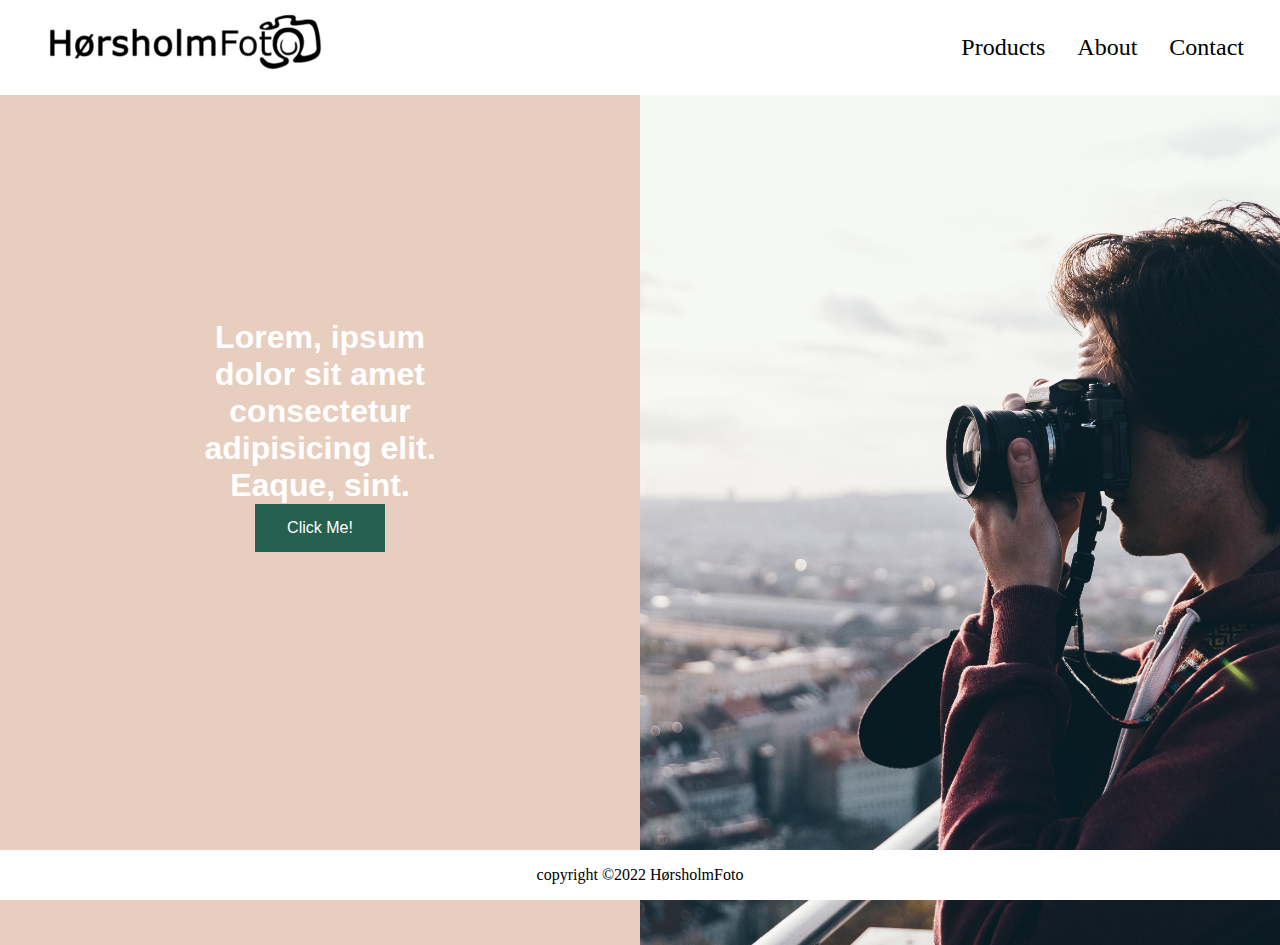
<file: index.html>
<html lang="en">
<head>
    <meta charset="UTF-8">
    <meta http-equiv="X-UA-Compatible" content="IE=edge">
    <meta name="viewport" content="width=device-width, initial-scale=1.0">
    <link rel="stylesheet" href="styles.css">
    <title>Home</title>




</head>
<body>

  <div class ="logo">
    <a href ="index.html"><img src ="img/logoweb1 black.jpg"></a>
  </div>
  
  <ul>
    <div class="topnav-right">
    <li><a href="products.html">Products</a></li>
    <li><a href="about.html">About</a></li>
    <li><a href="contact.html">Contact</a></li>
    </div>
  </ul>

  <div class="column">
    <p><b>Lorem, ipsum dolor sit amet consectetur adipisicing elit. Eaque, sint.<br><button type="button">Click Me!</button></b></p>
  </div>
  <div class="column">
    <img src="img/camerastockfoto.jpg" alt="">
  </div>
  
  
<footer>
  <div class="footer-content">
    <p>copyright &copy;2022 HørsholmFoto</p>
  </div>
  
</footer>

    
</body>
</html>
</file>
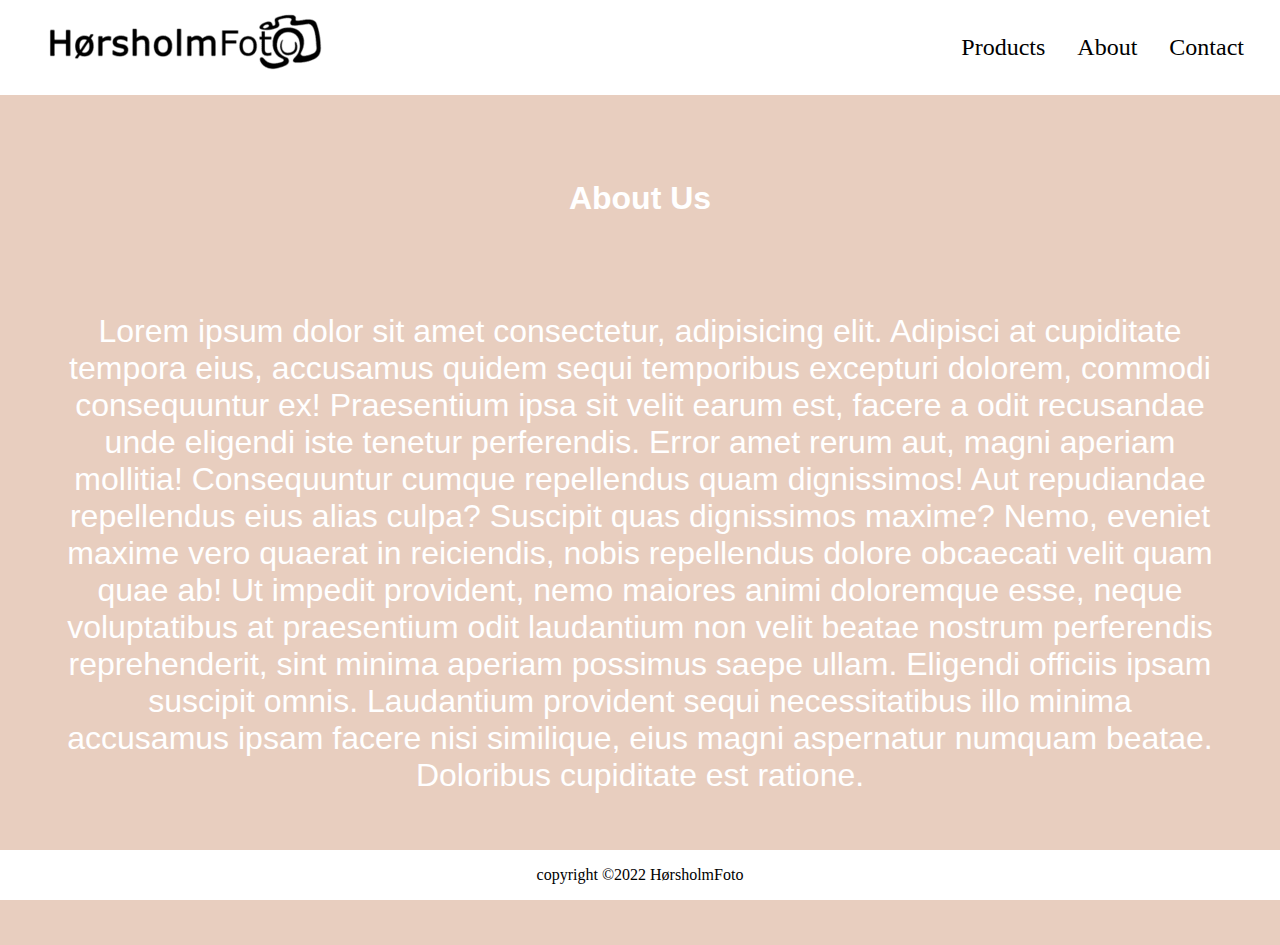
<file: about.html>
<html lang="en">
<head>
    <meta charset="UTF-8">
    <meta http-equiv="X-UA-Compatible" content="IE=edge">
    <meta name="viewport" content="width=device-width, initial-scale=1.0">
    <link rel="stylesheet" href="styles.css">
    <title>About</title>




</head>
<body>

  <div class ="logo">
    <a href ="index.html"><img src ="img/logoweb1 black.jpg"></a>
  </div>
  
  <ul>
    <div class="topnav-right">
    <li><a href="products.html">Products</a></li>
    <li><a href="about.html">About</a></li>
    <li><a href="contact.html">Contact</a></li>
    </div>
  </ul>

  <div class="about">
    <h1>About Us</h1>
      <p>Lorem ipsum dolor sit amet consectetur, adipisicing elit. Adipisci at cupiditate tempora eius, accusamus quidem sequi temporibus excepturi dolorem, commodi consequuntur ex! Praesentium ipsa sit velit earum est, facere a odit recusandae unde eligendi iste tenetur perferendis. Error amet rerum aut, magni aperiam mollitia! Consequuntur cumque repellendus quam dignissimos! Aut repudiandae repellendus eius alias culpa? Suscipit quas dignissimos maxime? Nemo, eveniet maxime vero quaerat in reiciendis, nobis repellendus dolore obcaecati velit quam quae ab! Ut impedit provident, nemo maiores animi doloremque esse, neque voluptatibus at praesentium odit laudantium non velit beatae nostrum perferendis reprehenderit, sint minima aperiam possimus saepe ullam. Eligendi officiis ipsam suscipit omnis. Laudantium provident sequi necessitatibus illo minima accusamus ipsam facere nisi similique, eius magni aspernatur numquam beatae. Doloribus cupiditate est ratione.</p>
    </div>
  
<footer>
  <div class="footer-content">
    <p>copyright &copy;2022 HørsholmFoto</p>
  </div>
  
</footer>

    
</body>
</html>
</file>
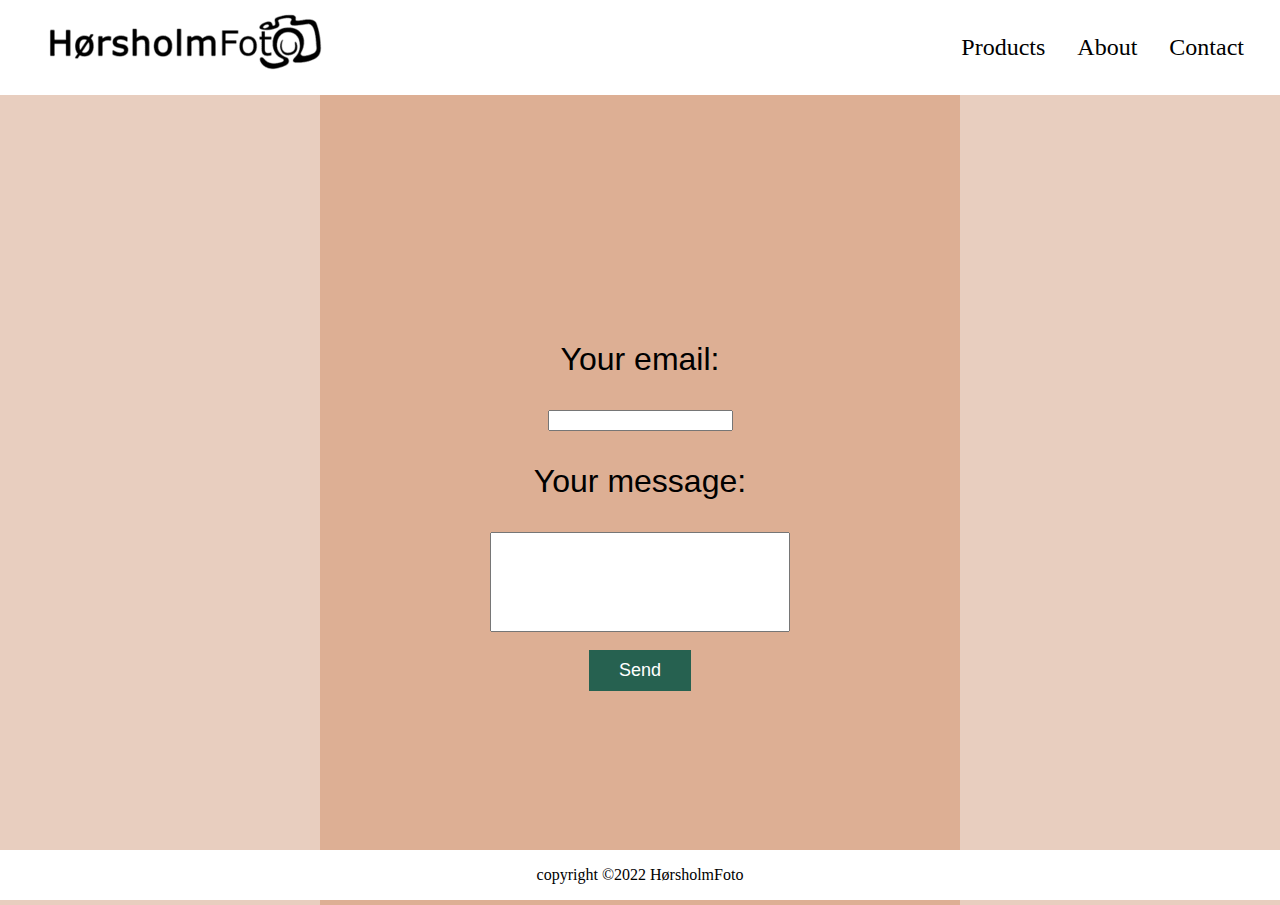
<file: contact.html>
<html lang="en">
<head>
    <meta charset="UTF-8">
    <meta http-equiv="X-UA-Compatible" content="IE=edge">
    <meta name="viewport" content="width=device-width, initial-scale=1.0">
    <link rel="stylesheet" href="styles.css">
    <title>Contact</title>




</head>
<body>

  <div class ="logo">
    <a href ="index.html"><img src ="img/logoweb1 black.jpg"></a>
  </div>
  
  <ul>
    <div class="topnav-right">
    <li><a href="products.html">Products</a></li>
    <li><a href="about.html">About</a></li>
    <li><a href="contact.html">Contact</a></li>
    </div>
  </ul>
  
  <form
  action="https://formspree.io/f/xdobejla"
  method="POST"
>
<div class="forms">
  <div class="form">
    <label>
      <p>Your email:</p>
      <input type="email" name="email">
    </label>
    <br>
    <label>
      <p>Your message:</p>
      <textarea name="message"></textarea>
    </label>
    <br><br><button type="submit">Send</button>
  </div>
  
</form>
</div>  


<footer>
  <div class="footer-content">
    <p>copyright &copy;2022 HørsholmFoto</p>
  </div>
  
</footer>

    
</body>
</html>
</file>
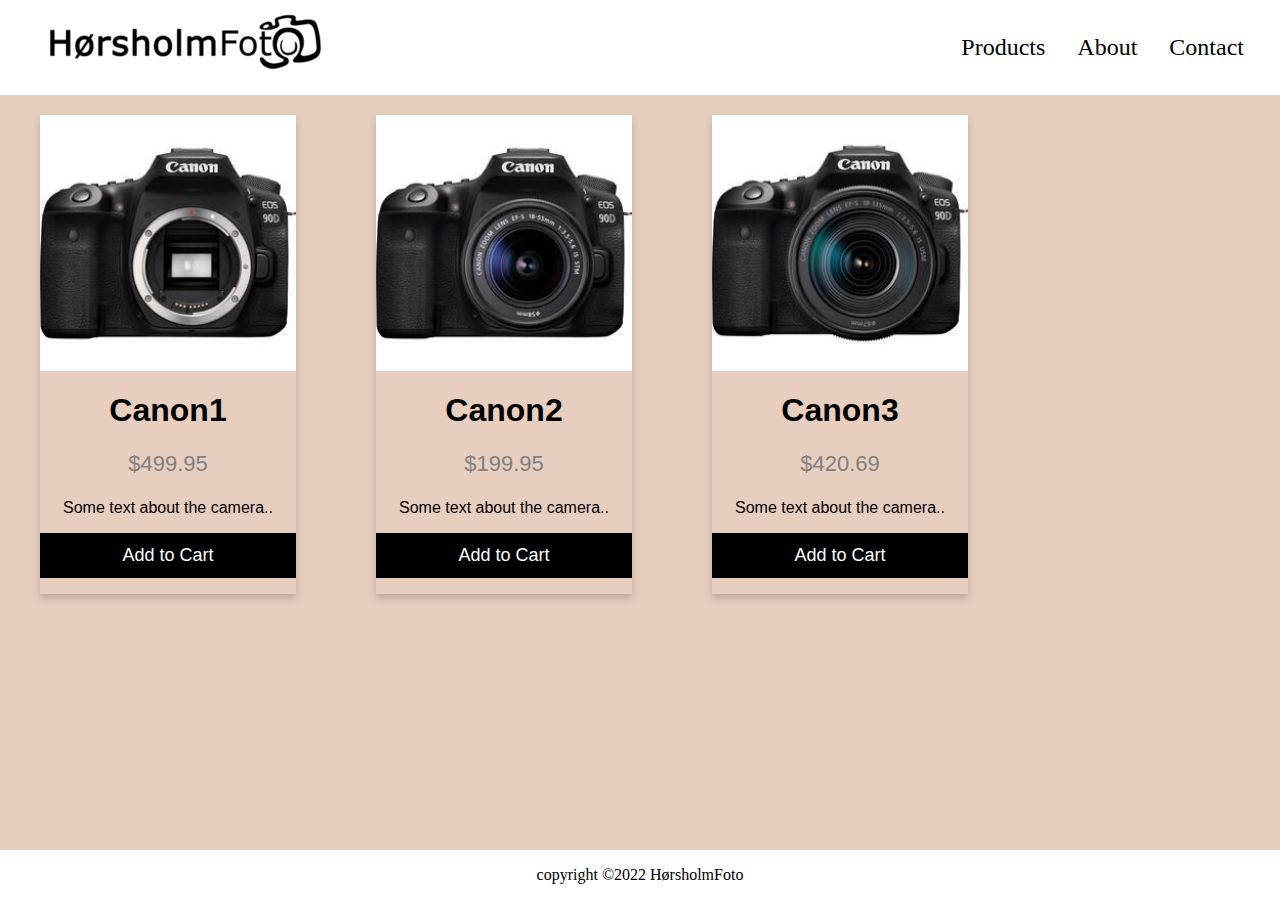
<file: products.html>
<html lang="en">
<head>
    <meta charset="UTF-8">
    <meta http-equiv="X-UA-Compatible" content="IE=edge">
    <meta name="viewport" content="width=device-width, initial-scale=1.0">
    <link rel="stylesheet" href="styles.css">
    <title>Products</title>




</head>
<body>

  <div class ="logo">
    <a href ="index.html"><img src ="img/logoweb1 black.jpg"></a>
  </div>
  
  <ul>
    <div class="topnav-right">
    <li><a href="products.html">Products</a></li>
    <li><a href="about.html">About</a></li>
    <li><a href="contact.html">Contact</a></li>
    </div>
  </ul>
  
  <div class="card">
    <img src="img/canon1.jpg" alt="canon1" style="width:100%">
    <h1>Canon1</h1>
    <p class="price">$499.95</p>
    <p>Some text about the camera..</p>
    <p><button>Add to Cart</button></p>
  </div>
  
  <div class="card">
    <img src="img/canon2.jpg" alt="canon2" style="width:100%">
    <h1>Canon2</h1>
    <p class="price">$199.95</p>
    <p>Some text about the camera..</p>
    <p><button>Add to Cart</button></p>
  </div>

  <div class="card">
    <img src="img/canon3.jpg" alt="canon3" style="width:100%">
    <h1>Canon3</h1>
    <p class="price">$420.69</p>
    <p>Some text about the camera..</p>
    <p><button>Add to Cart</button></p>
  </div>

  

<footer>
  <div class="footer-content">
    <p>copyright &copy;2022 HørsholmFoto</p>
  </div>
  
</footer>

    
</body>
</html>
</file>
<file: styles.css>
body {
      margin: 0;
      padding: 0;
      background-color: #E8CEBF;
    }       

ul {
      list-style-type: none;
      margin: 0;
      padding: 20px;
      overflow: hidden;
      background-color: rgb(255, 255, 255);
    }

li {
      float: left;
    }

li a {
      display: block;
      color: rgb(0, 0, 0);
      text-align: center;
      padding: 14px 16px;
      text-decoration: none;
      font-size: x-large;
    }

li a:hover {
      color: rgb(255, 255, 255);
      border-radius: 5px;
      background-color: #266150;
    }

.topnav-right {
      float: right;
    }

.logo img{
    position: absolute;
}

footer{
    position: fixed;
    bottom: 0;
    left: 0;
    right: 0;
    background:rgb(255, 255, 255);
}
.footer-content{
    display: flex;
    align-items: center;
    justify-content: center;
    flex-direction: column;
    text-align: center;
}

.column{
    float: left;
    width: 50%;
    height: 850px;
    text-align: center;
}

.column p{
    padding: 30%;
    font-size: xx-large;
    font-family: sans-serif;
    color: rgb(255, 255, 255);
}

.column button {
    background-color: #266150; 
    border: none;
    color: white;
    padding: 15px 32px;
    text-align: center;
    text-decoration: none;
    display: inline-block;
    font-size: 16px;
  }

.column button:hover {
    background-color: #173b31;
  }

.column img{
    width: 100%;
    height: 100%;
    object-fit: cover;
}

.about{
    float: left;
    width: 100%;
    height: 850px;
    text-align: center;
}

.about h1{
    padding: 5% 5% 0% 5%;
    font-size: xx-large;
    font-family: sans-serif;
    color: rgb(255, 255, 255);
}

.about p{
    padding: 5% 5% 5% 5%;
    font-size: xx-large;
    font-family: sans-serif;
    color: rgb(255, 255, 255);
}

.forms{
    position: absolute;
    margin: 0px 25%;
    width: 50%;
    height: 90%;
    display: flex;
    justify-content: center;
    align-items: center;
    text-align: center;
    background-color: #DDAF94;
}

.form label{
    padding: 0px 0px;
    font-size: xx-large;
    font-family: sans-serif;
    color: rgb(0, 0, 0);
}

.forms textarea{
    resize: none;
    height: 100px;
    width: 300px;
}

.forms button{
    background-color: #266150;
    border: 0;
    font-size: large;
    color: rgb(255, 255, 255);
    padding: 10px 30px;
    cursor: pointer;
}

.forms button:hover{
    background-color: #173b31;
}

.card {
    float: left;
    box-shadow: 0 4px 8px 0 rgba(0, 0, 0, 0.2);
    width: 20%;
    margin: 20px 40px;
    text-align: center;
    font-family: arial;
  }
  
  .price {
    color: grey;
    font-size: 22px;
  }
  
  .card button {
    border: none;
    outline: 0;
    padding: 12px;
    color: white;
    background-color: #000;
    text-align: center;
    cursor: pointer;
    width: 100%;
    font-size: 18px;
  }
  
  .card button:hover {
    opacity: 0.7;
  }
</file>
